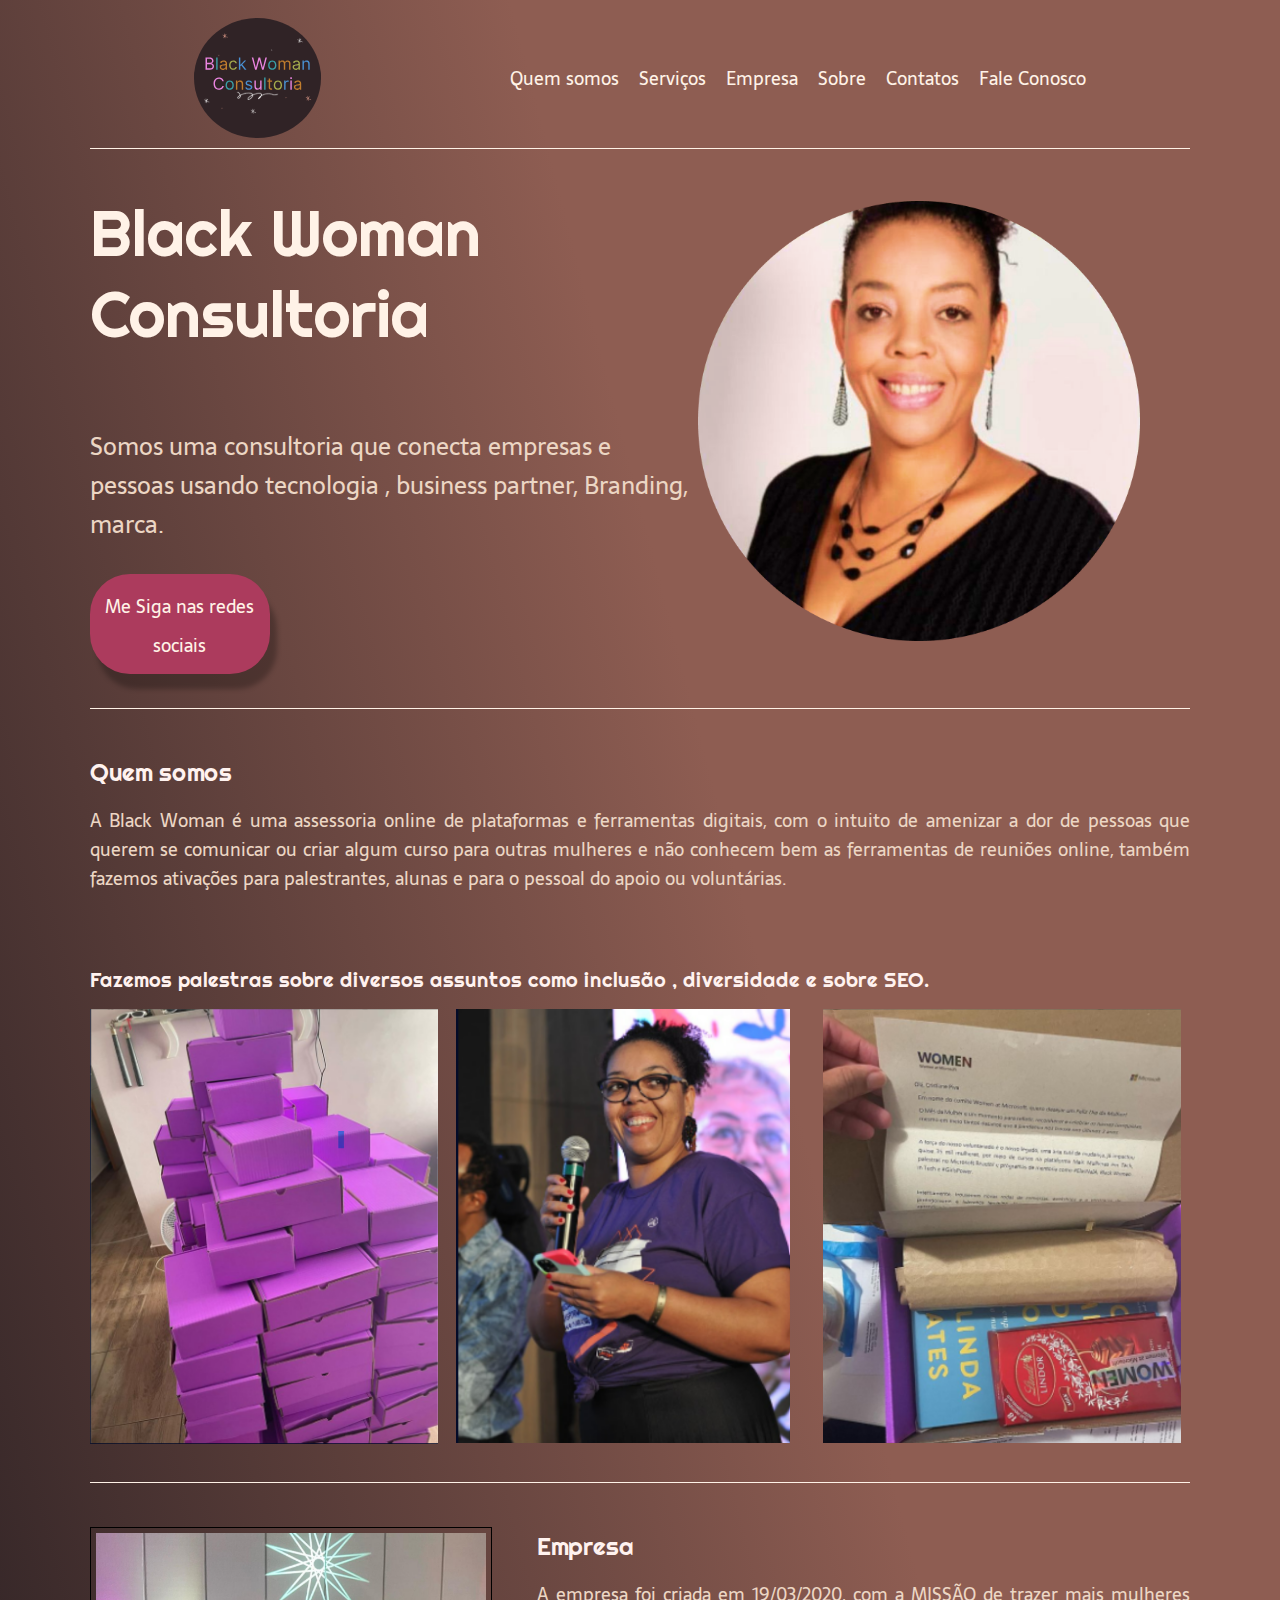
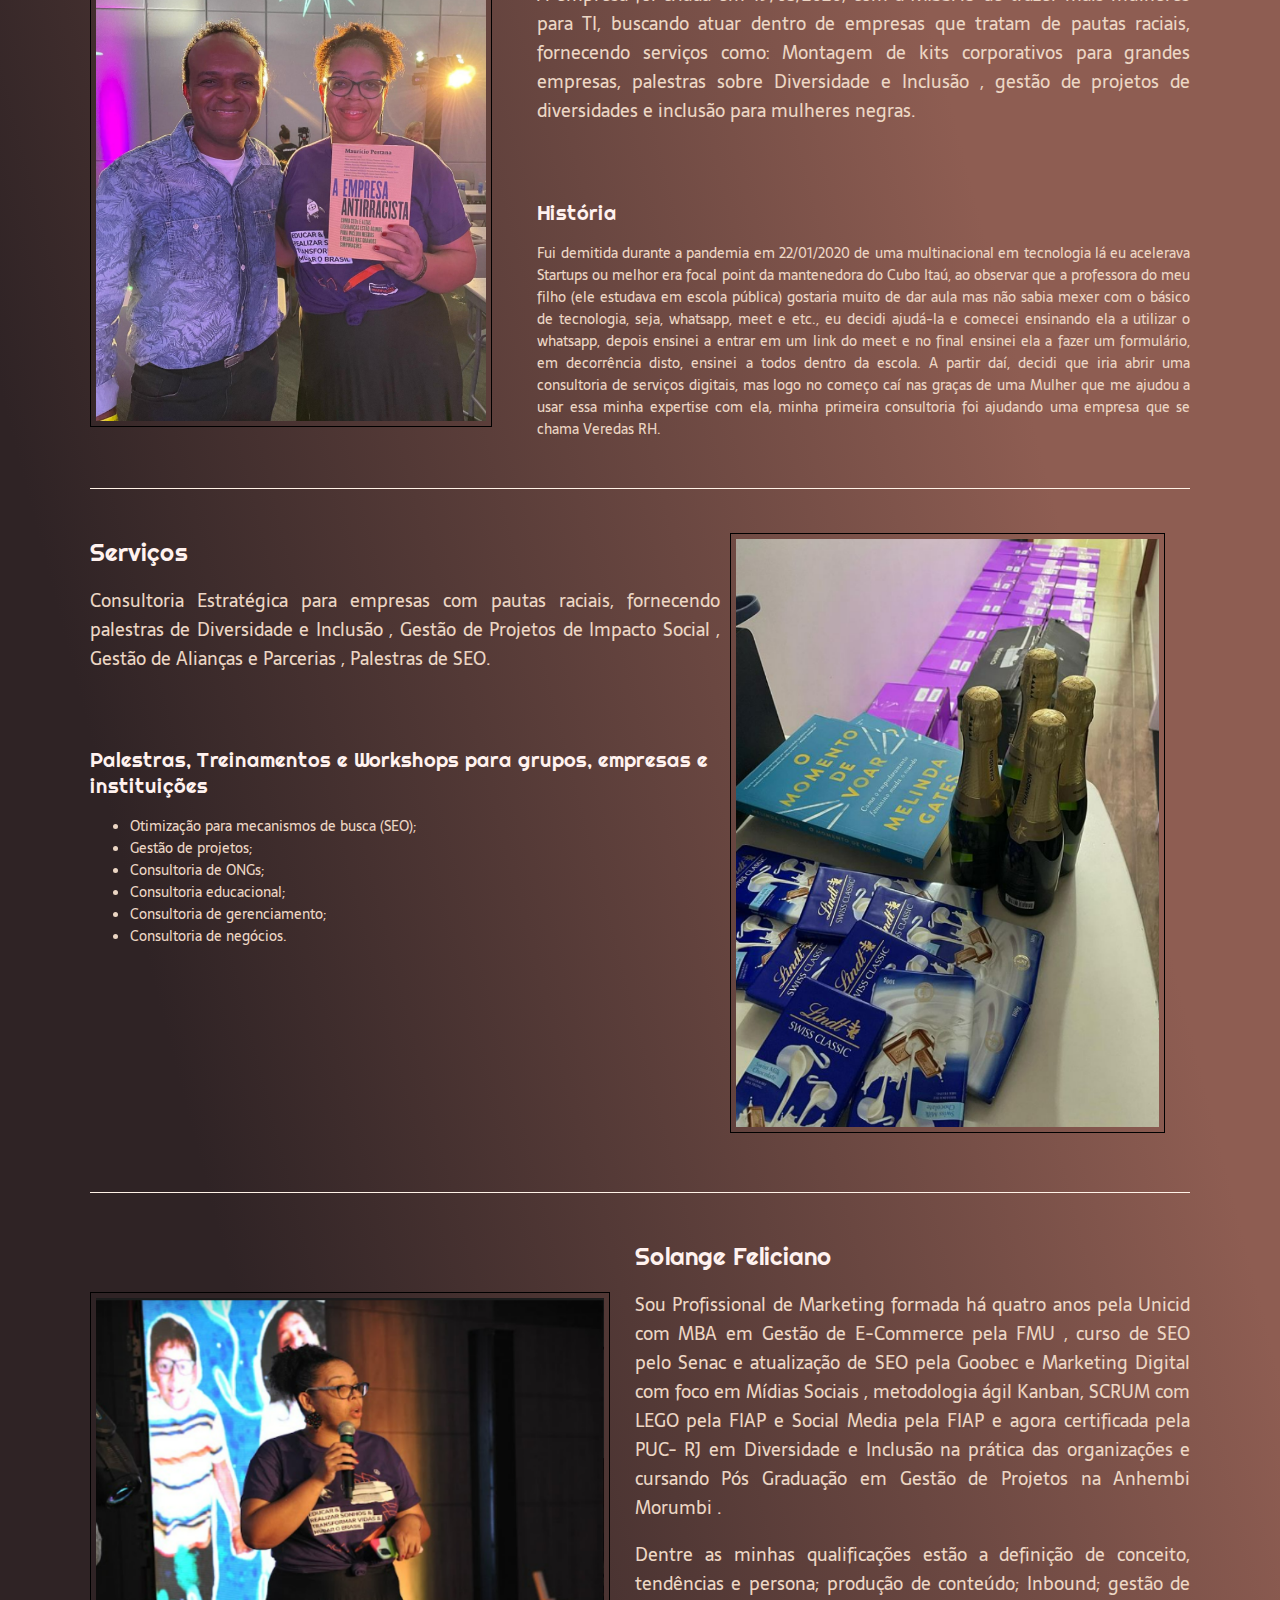
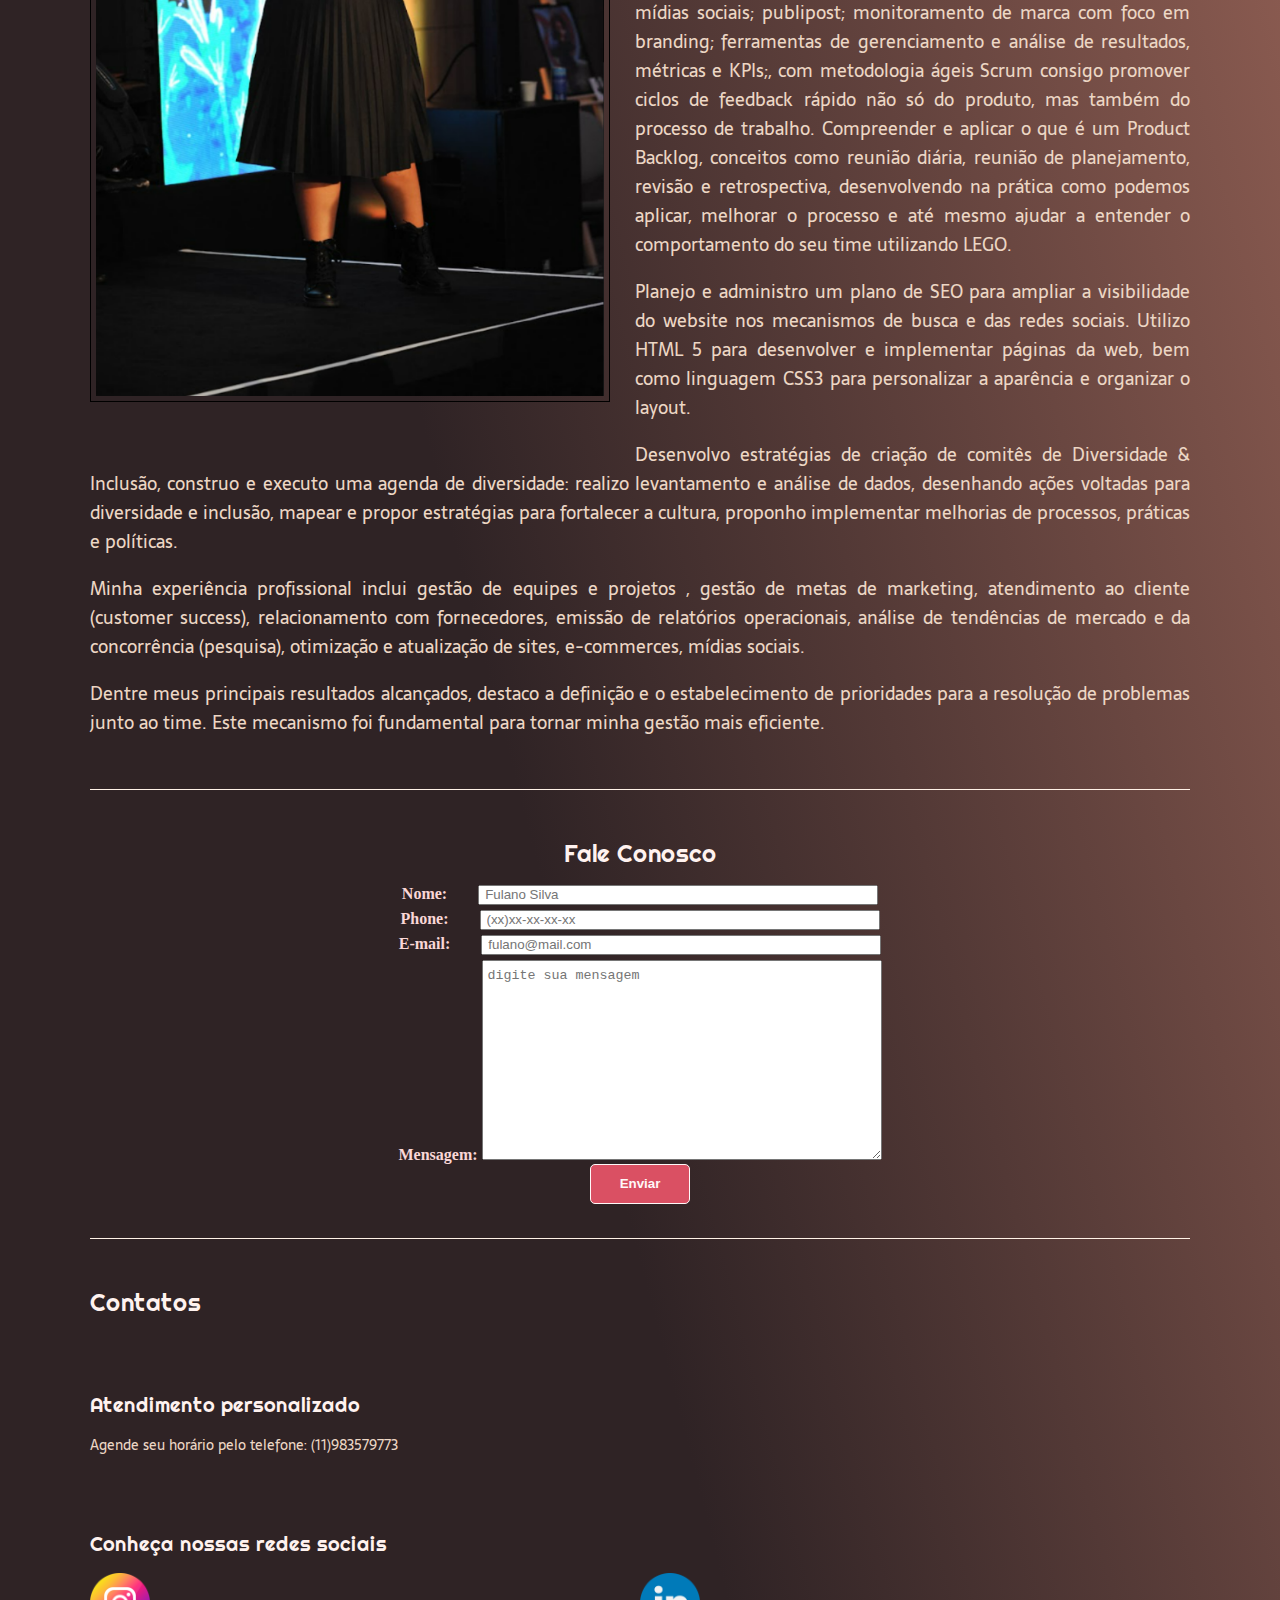
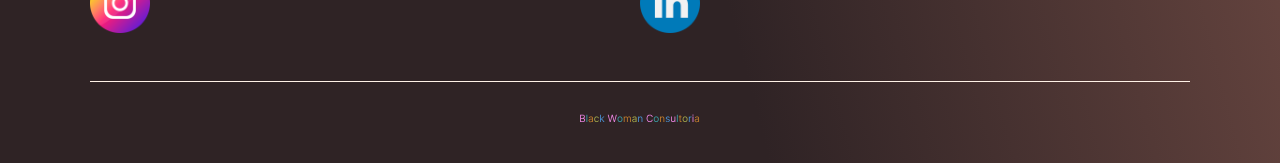
<file: index.html>
<!DOCTYPE html>
<html lang="pt-BR">
<head>
    <script type="text/javascript" src="javascript.js"></script>
    <meta charset="UTF-8">
    <meta http-equiv="X-UA-Compatible" content="IE=edge">
    <meta name="viewport" content="width=device-width, initial-scale=1.0">
    <meta name="description" content="A Black Woman é uma assessoria online de plataformas e ferramentas digitais, com o intuito de amenizar a dor de pessoas que querem se comunicar ou criar  algum curso para outras mulheres  e não conhecem bem as ferramentas de reuniões online, também fazemos ativações para palestrantes, alunas e para o pessoal do apoio ou voluntárias.">
    <title>Black Woman Consultoria</title>
    <link rel="stylesheet" type="text/css" href="style.css">
</head>
<body>
    <header class="cabecalho">
        <img class="cabecalho-imagem" src="logo.svg" lt="Logo da empresa">
        <nav class="cabecalho-menu">
            <a class="cabecalho-menu-item" href="#Quemsomos">Quem somos</a>
            <a class="cabecalho-menu-item" href="#Servicos">Serviços</a>
            <a class="cabecalho-menu-item" href="#Empresa">Empresa</a>
            <a class="cabecalho-menu-item" href="#Sobre">Sobre</a>
            <a class="cabecalho-menu-item" href="#Contatos">Contatos</a>
            <a class="cabecalho-menu-item" href="#fale">Fale Conosco</a>
        </nav>
    </header>

    <main class="conteudo">
        <section class="conteudo-principal">
            <div class="conteudo-principal-escrito">
                <h1 class="conteudo-principal-escrito-titulo">Black Woman Consultoria</h1>
                <h2 class="conteudo-principal-escrito-subtitulo">Somos uma consultoria que conecta empresas e pessoas usando tecnologia , business partner, Branding, marca.</h2>
                <button class="conteudo-principal-escrito-botao"><a class="cabecalho-menu-item" href="#mesiga">Me Siga nas redes sociais</a></button>

            </div>
            <img class="conteudo-principal-imagem" src="logo1.png" alt="dona da empresa">
        </section>

        <section class="conteudo-secundario">
            <h3 class="conteudo-secundario-titulo"> <a name="Quemsomos">Quem somos</a> </h3>
            <p class="conteudo-secundario-paragrafo" align="justify">A Black Woman é uma assessoria online de plataformas e ferramentas digitais, com o intuito de amenizar a dor de pessoas que querem se comunicar ou criar  algum curso para outras mulheres  e não conhecem bem as ferramentas de reuniões online, também fazemos ativações para palestrantes, alunas e para o pessoal do apoio ou voluntárias.</p>
                <h4 class="conteudo-terciario-titulo">Fazemos palestras sobre diversos assuntos como inclusão , diversidade e sobre SEO.</h4>
                <div class="row">
                    <div class="box"> <img src="caixas-presente.png" style="width:95%""> </div>
                    <div class="box"> <img src="solange-lado.png" style="width:91%""> </div>
                    <div class="box"> <img src="carta.png" style="width:97.5%""> </div>
                </div>
        </section>
        <section class="conteudo-secundario">
            <div>
                <img class= "conteudo-secundario-imagem" align="left" src="solange-evento.png"> 
                <h3 class="conteudo-secundario-titulo"><a name="Empresa">Empresa</a></h3>
                <p class="conteudo-secundario-paragrafo" align="justify">A empresa foi criada em 19/03/2020, com a <strong>MISSÃO</strong> de trazer mais mulheres para TI, buscando atuar dentro de empresas que tratam de pautas raciais, fornecendo serviços como: Montagem de kits corporativos para grandes empresas, palestras sobre Diversidade e Inclusão , gestão de projetos de diversidades e inclusão para mulheres negras.</p>

                    <h4 class="conteudo-terciario-titulo">História</h4>
                    <p class="conteudo-terciario-paragrafo" align="justify">Fui demitida durante a pandemia em 22/01/2020 de uma multinacional em tecnologia lá eu acelerava Startups ou melhor era focal point da mantenedora do Cubo Itaú, ao observar que a professora do meu filho (ele estudava em escola pública) gostaria muito de dar aula mas não sabia mexer com o básico de tecnologia, seja, whatsapp, meet e etc., eu decidi ajudá-la e comecei ensinando ela a utilizar o whatsapp, depois ensinei a entrar em um link do meet e no final ensinei ela a fazer um formulário, em decorrência disto, ensinei a todos dentro da escola. A partir daí, decidi que iria abrir uma consultoria de serviços digitais, mas logo no começo caí nas graças de uma Mulher que me ajudou a usar essa minha expertise com ela, minha primeira consultoria foi ajudando uma empresa que se chama Veredas RH.</p>
            </div>

        </section>  
        <section class="conteudo-secundario">
            <div>
                <img class= "conteudo-secundario-imagem2" align="right" src="kit-festa.png"> 
            <h3 class="conteudo-secundario-titulo"> <a name="Servicos">Serviços</a> </h3>
            
            <p class="conteudo-secundario-paragrafo" align="justify">Consultoria Estratégica para empresas com pautas raciais, fornecendo palestras de Diversidade e Inclusão , Gestão de Projetos de Impacto Social , Gestão de Alianças e Parcerias , Palestras de SEO.</p>
                <h4 class="conteudo-terciario-titulo">Palestras, Treinamentos e Workshops para grupos, empresas e instituições</h4>
                <ul>
                    <li class="conteudo-terciario-paragrafo">Otimização para mecanismos de busca (SEO);</li>
                    <li class="conteudo-terciario-paragrafo">Gestão de projetos;</li>
                    <li class="conteudo-terciario-paragrafo">Consultoria de ONGs;</li>
                    <li class="conteudo-terciario-paragrafo">Consultoria educacional;</li>
                    <li class="conteudo-terciario-paragrafo">Consultoria de gerenciamento;</li>
                    <li class="conteudo-terciario-paragrafo">Consultoria de negócios.</li>
                </ul>
            </div>
        </section>

        <section class="conteudo-secundario">
            <div>
                <img class= "conteudo-secundario-imagem3" align="left" src="solange-palestra.png">
                <h3 class="conteudo-secundario-titulo"><a name="Sobre">Solange Feliciano</a></h3>
                <p class="conteudo-secundario-paragrafo" align="justify">Sou Profissional de Marketing formada há quatro anos pela Unicid com MBA em Gestão de E-Commerce pela FMU , curso de SEO pelo Senac e atualização de SEO pela Goobec e Marketing Digital com foco em Mídias Sociais , metodologia ágil Kanban, SCRUM com LEGO pela FIAP e Social Media pela FIAP e agora certificada pela PUC- RJ em Diversidade e Inclusão na prática das organizações e cursando Pós Graduação em Gestão de Projetos na Anhembi Morumbi .</p>
                <p class="conteudo-secundario-paragrafo" align="justify">Dentre as minhas qualificações estão a definição de conceito, tendências e persona; produção de conteúdo; Inbound; gestão de mídias sociais; publipost; monitoramento de marca com foco em branding; ferramentas de gerenciamento e análise de resultados, métricas e KPIs;, com metodologia ágeis Scrum consigo promover ciclos de feedback rápido não só do produto, mas também do processo de trabalho. Compreender e aplicar o que é um Product Backlog, conceitos como reunião diária, reunião de planejamento, revisão e retrospectiva, desenvolvendo na prática como podemos aplicar, melhorar o processo e até mesmo ajudar a entender o comportamento do seu time utilizando LEGO.</p>
                <P class="conteudo-secundario-paragrafo" align="justify">Planejo e administro um plano de SEO para ampliar a visibilidade do website nos mecanismos de busca e das redes sociais. Utilizo HTML 5 para desenvolver e implementar páginas da web, bem como linguagem CSS3 para personalizar a aparência e organizar o layout.</P>
                <p class="conteudo-secundario-paragrafo" align="justify">Desenvolvo estratégias de criação de comitês de Diversidade & Inclusão, construo e executo uma agenda de diversidade: realizo levantamento e análise de dados, desenhando ações voltadas para diversidade e inclusão, mapear e propor estratégias para fortalecer a cultura, proponho implementar melhorias de processos, práticas e políticas.</p>
                <P class="conteudo-secundario-paragrafo" align="justify">Minha experiência profissional inclui gestão de equipes e projetos , gestão de metas de marketing, atendimento ao cliente (customer success), relacionamento com fornecedores, emissão de relatórios operacionais, análise de tendências de mercado e da concorrência (pesquisa), otimização e atualização de sites, e-commerces, mídias sociais.</P>
                <P class="conteudo-secundario-paragrafo" align="justify">Dentre meus principais resultados alcançados, destaco a definição e o estabelecimento de prioridades para a resolução de problemas junto ao time. Este mecanismo foi fundamental para tornar minha gestão mais eficiente.</P>
            </div>
            </section>
        
        <section class="conteudo-secundario">
            <form name="contact" method="POST" data-netlify="true" style="text-align: center;">
                <h3 class="conteudo-secundario-titulo"><a name="fale">Fale Conosco</a></h3>
                <div>
                    <label for="nome">Nome: </label>
                    <input type="text" id="nomeid" placeholder="Fulano Silva" required="required" name="nome"></input>
                </div>
                <div>
                    <label for="fone">Phone:</label>
                    <input type="tel" id="foneid" placeholder="(xx)xx-xx-xx-xx" name="fone"></input>
                </div>
                <div>
                    <label for="email">E-mail:</label>
                    <input type="email" id="emailid" placeholder="fulano@mail.com" name="email"></input>
                </div>
                <div>
                    <label for="mensagem">Mensagem:</label>
                    <textarea id="mensagem" placeholder="digite sua mensagem" name="mensagem"></textarea>
                    
                </div>
                <div>
                    
                    <button type="submit" class="enviar">Enviar</button>
                </div>
            </form>
        </section>

        <section class="conteudo-secundario">
            <h3 class="conteudo-secundario-titulo"><a name="Contatos">Contatos</a></h3>
                <h4 class="conteudo-terciario-titulo">Atendimento personalizado</h4>
                <p class="conteudo-terciario-paragrafo" align="justify">Agende seu horário pelo telefone: (11)983579773 </p>
                <h4 class="conteudo-terciario-titulo"><a name="mesiga">Conheça nossas redes sociais</a></h4>
            <div class="row2">
                <div class="box2"><a class ="social" href="https://instagram.com/black_woman_consultoria?utm_medium=copy_link"></a><img class ="social" src="instagram.png"></a></div>
                <div class="box2"><a class ="social" href="https://www.linkedin.com/company/black-woman-consultoria/about/"><img class ="social" src="linkedin.png"></a></div>
            </div>
        </section>


    </main>

    <footer class="rodape">
        <img class="rodape-imagem" src="footer.svg">
    </footer>
</body>
</html>
</file>
<file: style.css>
@import url('https://fonts.googleapis.com/css2?family=Righteous&family=Sarala:wght@400;700&display=swap');

* {
  margin: 5;
  padding: 5;
  box-sizing: border-box;
  text-decoration: none;
}

body {
  font-size: 100%;
  margin-right: 7%;
  margin-left: 7%;
  /*background: linear-gradient(68.15deg, #2F2325 16.62%, #8E5D52 85.61%);*/
  background: linear-gradient(75.5deg, #2F2325 30%, #8E5D52 70%);
}

.cabecalho {
  display: flex;
  flex-direction: row;
  align-items: center;
  justify-content: space-around;
  padding: 10px;
}

.cabecalho-imagem {
  height: 120px;
}


.cabecalho-menu{
  display: flex;
  gap: 20px;
}

@media (max-width: 640px) {

.cabecalho-menu {
display: none;
}

}

.cabecalho-menu-item {
  font-family: 'Sarala', sans-serif;
  color: #FFF2E7;
  font-weight: 400;
  font-size: 18px;
}

.conteudo {
  margin-bottom: 48px;
  border-top: 0.4px solid #FFF2E7;
  display: flex;
  flex-direction: column;
  gap: 10px;
}


.conteudo-principal {
  display: flex;
  flex-direction: row;
  align-items: center;
  justify-content: space-around;
}


@media (max-width: 640px) {
  .conteudo-principal{
    display: Inline;
  }
  
}



.conteudo-principal-escrito {
  display: flex;
  flex-direction: column;
  gap: 10px;
}


.conteudo-principal-escrito-titulo {
  font-family: 'Righteous', cursive;
  font-weight: 400;
  font-size: 64px;
  color: #FFF2E7;
}

@media (max-width: 640px) {
  .conteudo-principal-escrito-titulo{
    font-family: 'Righteous', cursive;
    font-weight: 400;
    font-size: 55px;
    color: #FFF2E7;
  }
  
}

.conteudo-principal-escrito-subtitulo {
  font-family: 'Sarala', sans-serif;
  font-weight: 400;
  font-size: 24px;
  color: #ECD6C4;
}

.conteudo-principal-escrito-botao {
  background-color: #ac3b5d;
  width: 180px;
  height: 100px;
  border: none;
  box-shadow: 7px 15px 5px rgba(0, 0, 0, 0.25);
  border-radius: 40px;
  font-family: 'Sarala', sans-serif;
  font-weight: 400;
  font-size: 24px;
  color: #2F2325;
}

.conteudo-principal-escrito-botao:hover {
  background-color: rgb(189, 29, 50);
}

.conteudo-principal-imagem {
  height: 450px;
  float: right;
  padding: 5px;
  margin: 45px 45px 25px 0;
}

@media (max-width: 640px) {

  .conteudo-principal-imagem{
    height: 300px;
    float: center;
    margin: 10px 10px 10px 10px;
  }
  
}


.conteudo-secundario-imagem {
    height: 500px;
    float: left;
    border: thin solid;
    padding: 5px;
    margin: 45px 45px 25px 0px;
}

@media (max-width: 640px) {

  .conteudo-secundario-imagem{
    height: 300px;
    float: center;
    margin: 10px 10px 10px 10px;
  }
  
}

.conteudo-secundario-imagem2{
    height: 600px;
    float: right;
    border: thin solid;
    padding: 5px;
    margin: 45px 25px 25px 10px;
}

@media (max-width: 640px) {

  .conteudo-secundario-imagem2{
    height: 300px;
    float: center;
    margin: 10px 10px 10px 10px;
  }
  
}
.conteudo-secundario-imagem3 {
    height: 710px;
    float: left;
    border: thin solid;
    padding: 5px;
    margin: 100px 25px 60px 0px;
}

@media (max-width: 640px) {

  .conteudo-secundario-imagem3{
    height: 300px;
    float: center;
    margin: 10px 10px 10px 10px;
}
  }
  
}


.conteudo-secundario {
  display: flex;
  flex-direction: column;
  align-items: center;
  gap: 24px;
  margin-top: 48px;
}

@media (max-width: 640px) {
  .conteudo-secundario{
    display: Inline;
    align-items: center;
  }
  
}

.conteudo-secundario-titulo {
  border-top: 1px solid #FFF2E7;
  padding-top: 48px;
  font-family: 'Righteous', cursive;
  font-weight: 400;
  font-size: 24px;
  color: #FFF2EF;
  margin-bottom: 16px;
}



.conteudo-secundario-paragrafo {
  font-family: 'Sarala', sans-serif;
  font-weight: 300;
  font-size: 18px;
  color: #ECD6C4;
}



.conteudo-terciario-titulo {
    padding-top: 48px;
    font-family: 'Righteous', cursive;
    font-weight: 400;
    font-size: 20px;
    color: #FFF2EF;
    margin-bottom: 16px;
  }

.conteudo-terciario-paragrafo {
    font-family: 'Sarala', sans-serif;
    font-weight: 300;
    font-size: 14px;
    color: #ECD6C4;
  }


input:hover, textarea:hover, input:focus, textarea:focus {
    border-color: #8c3236;
    box-shadow: 5px 5px 9px #79284b;
    background-color: #ffffff;
    color: rgb(5, 5, 5);
    font-weight: bold;
    
}

.enviar {
    background-color: #da5063;
    height: 40px;
    width: 100px;
    font-weight: bold;
    border-radius: 5px;
    -webkit-border-radius: 5px;
    -moz-border-radius: 5px;
    border: 1px solid;
    color: rgb(255, 248, 248);
}

textarea {
    width: 400px;
    height: 200px;
    line-height: 20px;
    max-width: 400px;
    padding: 5px;
}

@media (max-width: 640px) {
  textarea{
    width: 300px;
    height: 200px;
    line-height: 20px;
    max-width: 300px;
  }
  
}

input{
    width: 400px;
    height: 20px;
    line-height: 20px;
    max-width: 400px;
    padding: 5px;
    margin: 0px 0px 5px 27px;
}

@media (max-width: 640px) {
  input{
    width: 300px;
    height: 20px;
    line-height: 20px;
    max-width: 300px;
    margin: 0px 0px 0px 0px;
  }
  
}

form label {
    margin-left: 0px;
    color: #fad7d7;
    font-weight: bold;
}

.box {
    float: left;
    width: 33.33%;
}
.row::after{
    content: "";
    clear: both;
    display: table;
}

.box2 {
    float: left;
    width: 50%;
}
.row2::after{
    content: "";
    clear: both;
    display: table;
}

.social{
    height: 60px;
    float: left;
   
  }
  

.rodape {
    padding: 32px;
    border-top: 0.4px solid #FFF2E7;
}

.rodape-imagem {
    height: 100%;
    display: block;
    margin: 0 auto;
  }
</file>
